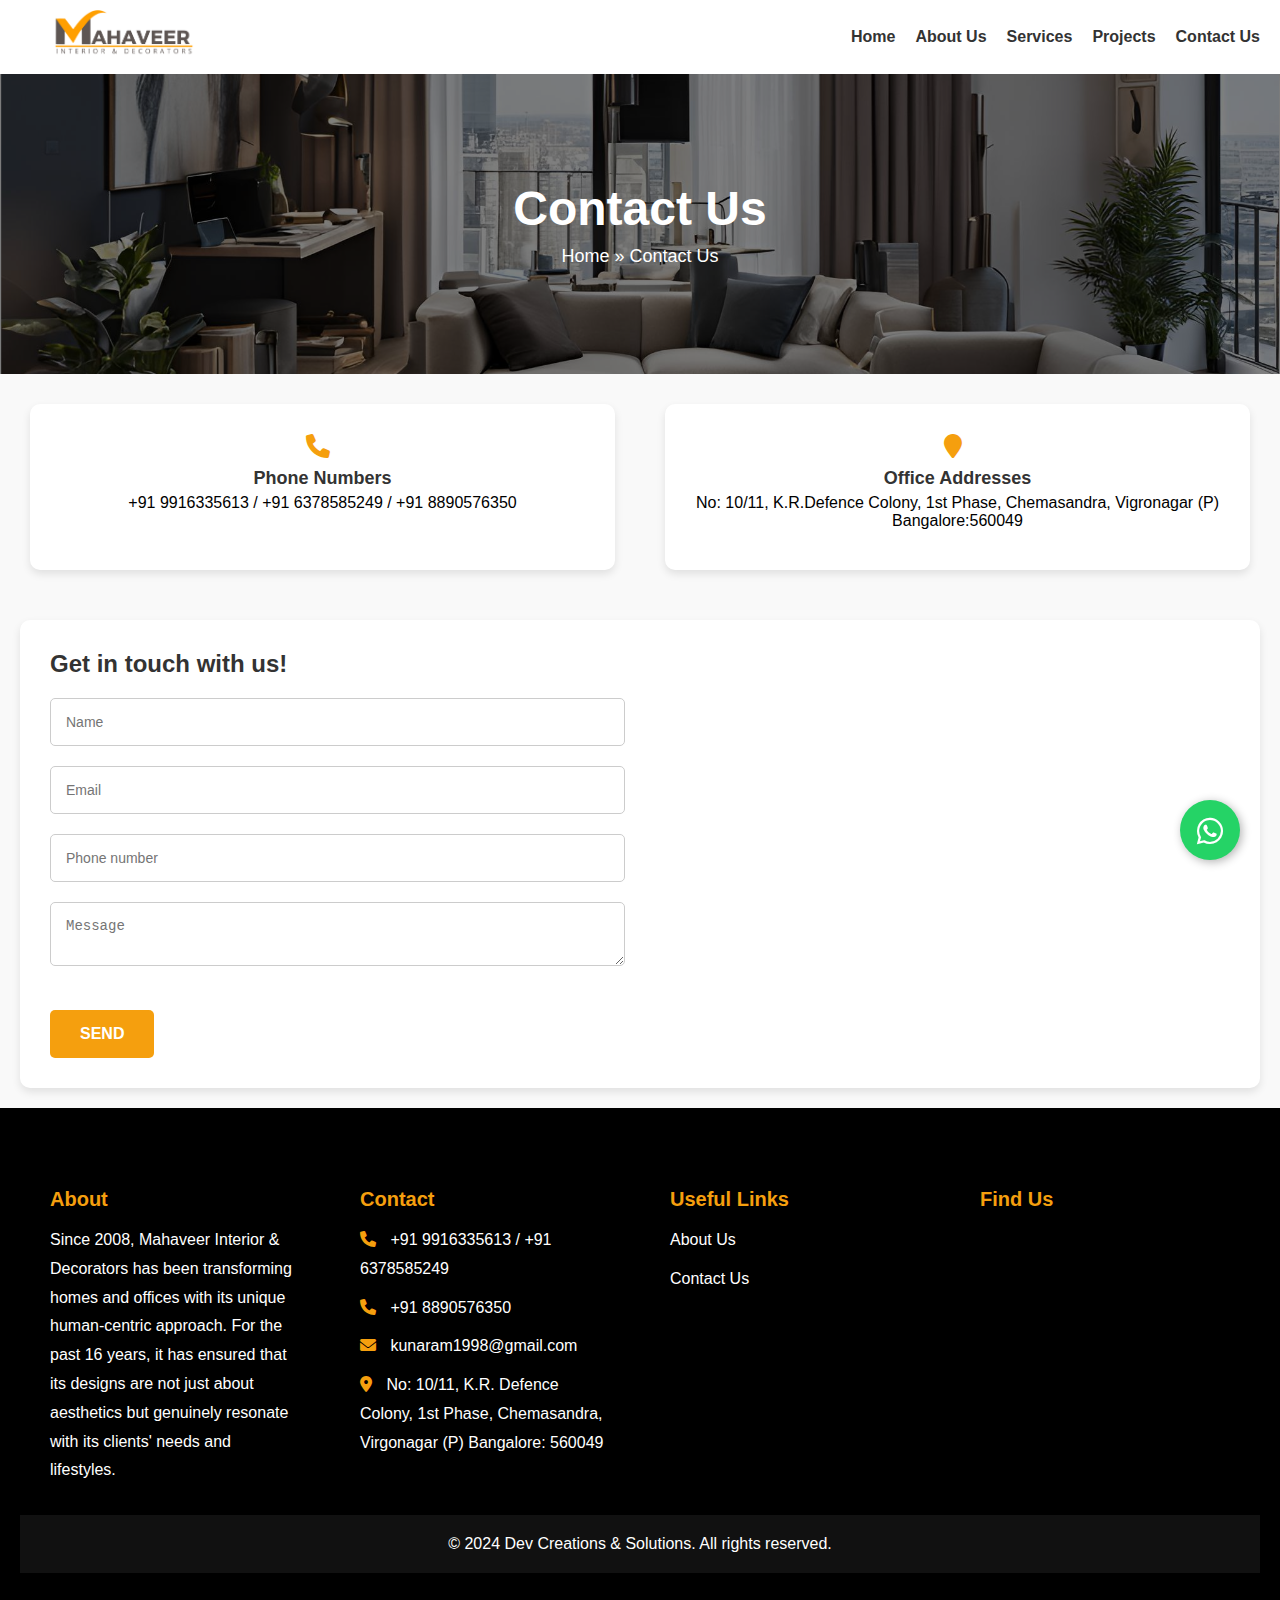
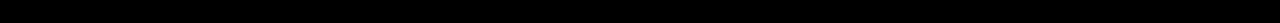
<file: contact.html>
<!DOCTYPE html>
<html lang="en">
<head>
    <meta charset="UTF-8">
    <meta name="viewport" content="width=device-width, initial-scale=1.0">
    <title>Contact Us - Mahaveer Interior & Decorators</title>
    <link rel="stylesheet" href="styles.css">
    <link rel="stylesheet" href="media.css">
    <!-- Updated Font Awesome Link -->
    <link rel="stylesheet" href="https://cdnjs.cloudflare.com/ajax/libs/font-awesome/5.15.4/css/all.min.css"> <!-- Latest version -->
    <style>
      
        /* Header Styling */
        .header {
            display: flex;
            justify-content: space-between;
            align-items: center;
            padding: 40px 20px; /* Increased padding for top and bottom */
            background-color: #fff;
            box-shadow: 0 4px 8px rgba(0, 0, 0, 0.1);
            position: sticky;
            top: 0;
            z-index: 1000;
            width: 100%;
        }

        .header-container {
            display: flex;
            justify-content: space-between;
            align-items: center;
            width: 100%;
            max-width: 1200px;
            margin: 0 auto;
            padding: 0 20px;
        }

        .logo {
            flex: 1;
        }

        .logo img {
            height: 50x;
            padding: 10px;
            cursor: pointer;
        }
        .hamburger {
            font-size: 40px; /* Increased hamburger icon size */
            color: #333;
            cursor: pointer;
            display: flex;
            justify-content: flex-end;
            z-index: 1100;
        }

        /* Overlay Menu Styles */
        nav #overlay-menu {
            position: fixed;
            top: 0;
            left: 0;
            height: 100%;
            width: 100%;
            background-color: rgba(0, 0, 0, 0.85);
            display: flex;
            justify-content: center;
            align-items: center;
            transform: translateX(100%);
            transition: transform 0.5s ease-in-out;
            z-index: 1000;
        }

        nav#overlay-menu.active {
            transform: translateX(0);
        }

        nav ul {
            list-style: none;
            text-align: center;
            padding: 0;
        }

        nav ul li {
            margin: 20px 0;
        }

        nav ul li a {
            text-decoration: none;
            color: #ffffff;
            font-size: 28px;
            font-weight: bold;
            transition: color 0.3s ease;
        }

        nav ul li a:hover {
            color: #F59F0E;
        }

        /* Responsive Hamburger Menu */
        @media (min-width: 769px) {
            nav#overlay-menu {
                position: relative;
                height: auto;
                background: none;
                transform: translateX(0);
                display: flex;
                justify-content: flex-end;
            }

            nav ul {
                display: flex;
                flex-direction: row;
                justify-content: flex-end;
            }

            nav ul li {
                margin-right: 20px;
            }

            nav ul li:last-child {
                margin-right: 0;
            }

            nav ul li a {
                font-size: 16px;
                color: #333;
            }

            .hamburger {
                display: none;
            }
        }

        /* Responsive Adjustments for Tablets and Phones */
        @media (max-width: 768px) {
            .header-container {
                padding: 0 20px;
            }

            .logo img {
                height: 70px;
            }

            .hamburger {
                font-size: 34px;
            }
        }

        @media (max-width: 480px) {
            .header-container {
                padding: 0 10px;
            }

            .logo img {
                height: 60px;
            }

            .hamburger {
                font-size: 30px;
            }
        }

    
        /* General Mobile and Tablet (max-width: 768px) */
        @media (max-width: 768px) {
            /* Reverse order of map and contact form for smaller screens */
            .form-map {
                display: flex;
                flex-direction: column-reverse; /* Reverse the order */
                align-items: center;
                padding: 20px 10px;
            }
    
            .contact-form {
                width: 100%;
                padding: 20px;
            }
    
            .map {
                width: 100%;
                padding: 20px 0;
            }
    
            .map iframe {
                width: 100%;
                height: 350px; /* Reduce height for smaller screens */
            }
    
            /* Adjust input fields */
            .contact-form input, .contact-form textarea {
                width: 100%;
                margin-bottom: 10px;
                font-size: 16px; /* Adjust font-size */
                padding: 10px;
            }
    
            .btn {
                width: 100%;
                padding: 10px;
                font-size: 16px;
            }
    
            /* Hero banner section adjustment */
            .hero-banner h1 {
                font-size: 28px; /* Adjust banner heading size */
            }
    
            .hero-banner p {
                font-size: 14px; /* Adjust banner paragraph size */
            }
    
            /* General spacing adjustments for mobile */
            .info-item {
                margin: 10px 0;
            }
    
            .footer-container {
                flex-direction: column; /* Stack footer sections vertically */
                align-items: flex-start;
                padding: 20px;
            }
    
            .footer-section {
                width: 100%;
                margin-bottom: 20px;
            }
        }
    
        /* Mobile (max-width: 480px) */
        @media (max-width: 480px) {
            /* Further adjustments for small screens */
            .contact-form input, .contact-form textarea {
                font-size: 14px;
                padding: 10px;
                margin-bottom: 8px; /* Smaller margin for tight space */
            }
    
            .btn {
                font-size: 14px;
                padding: 8px;
            }
    
            .map iframe {
                height: 300px; /* Further reduce height */
            }
    
            /* Hero banner adjustments */
            .hero-banner h1 {
                font-size: 24px;
            }
    
            .hero-banner p {
                font-size: 12px;
            }
    
            /* Footer adjustment */
            .footer-container {
                padding: 10px;
            }
    
            .footer-section h4 {
                font-size: 16px;
            }
    
            .footer-section p, .footer-section ul li a {
                font-size: 14px;
            }
    
            /* Adjustments to footer links */
            .footer-section ul {
                padding-left: 20px;
            }
    
            .footer-section ul li {
                margin-bottom: 8px;
            }
        }
    
    </style>
    <style>
        .contact-section {
            padding: 20px;
        }
    
        .contact-info {
            display: flex;
            justify-content: space-around;
            flex-wrap: wrap;
        }
    
        .info-item {
            flex: 1;
            margin: 10px;
            min-width: 300px;
            text-align: center;
        }
    
        .info-item i {
            font-size: 24px;
            color: #333;
            margin-bottom: 10px;
        }
    
        .info-item h3 {
            font-size: 18px;
            margin-bottom: 5px;
            color: #333;
        }
    
        .info-item p {
            font-size: 16px;
        }
    
        /* Responsive Styles for Phones */
        @media (max-width: 480px) {
            .contact-info {
                flex-direction: column;
                align-items: center;
            }
    
            .info-item {
                width: 100%;
                max-width: 100%;
                margin: 10px 0;
            }
    
            .info-item i {
                font-size: 20px;
            }
    
            .info-item h3 {
                font-size: 16px;
            }
    
            .info-item p {
                font-size: 14px;
            }
        }
    </style>
</head>
<body>
    <header>
        <div class="header-container">
            <div class="logo">
                <img src="images/logo 22.png" alt="Mahaveer Interior & Decorators Logo">
            </div>
            <div class="hamburger" id="hamburger">
                <i class="fas fa-bars"></i>
            </div>
        </div>
    
        <nav id="overlay-menu">
            <ul>
                <li><a href="index.html">Home</a></li>
                <li><a href="about.html">About Us</a></li>
                <li><a href="services.html">Services</a></li>
                <li><a href="projects.html">Projects</a></li>
                <li><a href="contact.html">Contact Us</a></li>
            </ul>
        </nav>
    </header>


    <!-- Hero Banner Container -->
    <section class="hero-banner">
        <div class="overlay">
            <h1>Contact Us</h1>
            <p><a href="index.html">Home</a> » Contact Us</p>
        </div>
    </section>

    <!-- Page content starts here -->
    <!-- <section class="page-content">
        <h2>Our Story</h2>
        <p>Your page content goes here...</p>
    </section> -->
    

    <section class="contact-section">
        <div class="contact-info">
            <div class="info-item">
                <i style="color: #F59F0E;" class="fa fa-phone"></i>
                <h3>Phone Numbers</h3>
                <p style="color: black;">+91 9916335613 / +91 6378585249 / +91 8890576350</p>
            </div>
            <div class="info-item">
                <i style="color: #F59F0E; "class="fa fa-map-marker"></i>
                <h3>Office Addresses</h3>
                <p style="color: black;">No: 10/11, K.R.Defence Colony, 1st Phase, Chemasandra, Vigronagar  (P) Bangalore:560049</p>

            
            </div>
        </div>

        <div class="form-map">
            <div class="contact-form">
                <h2>Get in touch with us!</h2>
                <form action="#">
                    <input type="text" placeholder="Name" required>
                    <input type="email" placeholder="Email" required>
                    <input type="tel" placeholder="Phone number" required>
                    <textarea placeholder="Message" required></textarea>
                    <button type="submit" class="btn">Send</button>
                </form>
            </div>
            <div class="map">
                <iframe src="https://www.google.com/maps/embed?pb=!1m18!1m12!1m3!1d3886.7948625702265!2d77.7410656246665!3d13.048725687273821!2m3!1f0!2f0!3f0!3m2!1i1024!2i768!4f13.1!3m3!1m2!1s0x3bae11005b6ecad1%3A0x850094a13c1d0a41!2sMahaveer%20Interior%20%26%20Decorators!5e0!3m2!1sen!2sin!4v1728021326822!5m2!1sen!2sin" 
                width="600" height="450" style="border:0;" allowfullscreen="" loading="lazy" referrerpolicy="no-referrer-when-downgrade"></iframe>
                    
            </div>
        </div>
    </section>

    <!-- WhatsApp Floating Icon -->
    <a href="https://wa.me/+919916335613" class="whatsapp-float" target="_blank">
        <i class="fab fa-whatsapp"></i>
    </a>

   <!-- Footer Section -->
   <footer class="footer" style="font-family:Arial, sans-serif;">
    <div class="footer-container">
        <div class="footer-section about-section">
            <h4>About</h4>
            <p>
                Since 2008, Mahaveer Interior & Decorators has been transforming homes and offices with its unique human-centric approach. For the past 16 years, it has ensured that its designs are not just about aesthetics but genuinely resonate with its clients' needs and lifestyles.
            </p>
        </div>

        <div class="footer-section contact-section">
            <h4>Contact</h4>
            <p>
                <i class="fas fa-phone"></i>
                <a href="tel:+919916335613" style="color: white; text-decoration: none;">+91 9916335613</a> / 
                <a href="tel:+916378585249" style="color: white; text-decoration: none;">+91 6378585249</a>
            </p>
            <p>
                <i class="fas fa-phone"></i>
                <a href="tel:+918890576350" style="color: white; text-decoration: none;">+91 8890576350</a>
            </p>
            <p>
                <i class="fas fa-envelope"></i>
                <a href="mailto:kunaram1998@gmail.com" style="color: white; text-decoration: none;">kunaram1998@gmail.com</a>
            </p>
            <p>
                <i class="fas fa-map-marker-alt"></i> No: 10/11, K.R. Defence Colony, 1st Phase, Chemasandra, Virgonagar (P) Bangalore: 560049
                
            </p>
        </div>

        <div class="footer-section links-section">
            <h4>Useful Links</h4>
            <ul>
                <li><a href="about.html">About Us</a></li>
                <li><a href="contact.html">Contact Us</a></li>
            </ul>
        </div>

        <div class="footer-section map-section">
            <h4>Find Us</h4>
            <iframe src="https://www.google.com/maps/embed?pb=!1m18!1m12!1m3!1d3886.7948625702265!2d77.7410656246665!3d13.048725687273821!2m3!1f0!2f0!3f0!3m2!1i1024!2i768!4f13.1!3m3!1m2!1s0x3bae11005b6ecad1%3A0x850094a13c1d0a41!2sMahaveer%20Interior%20%26%20Decorators!5e0!3m2!1sen!2sin!4v1728021326822!5m2!1sen!2sin" 
            width="300" height="200" style="border:0;" allowfullscreen="" loading="lazy" referrerpolicy="no-referrer-when-downgrade"></iframe>
        </div>
    </div>

    <div class="footer-bottom">
        <p>&copy; 2024 Dev Creations & Solutions. All rights reserved.</p>
    </div>
</footer>

    <link rel="stylesheet" href="https://cdnjs.cloudflare.com/ajax/libs/font-awesome/6.0.0-beta3/css/all.min.css">

    <script>
        const hamburger = document.getElementById("hamburger");
        const overlayMenu = document.getElementById("overlay-menu");

        hamburger.addEventListener("click", function () {
            overlayMenu.classList.toggle("active");
        });
    </script>

</body>
</html>
</file>
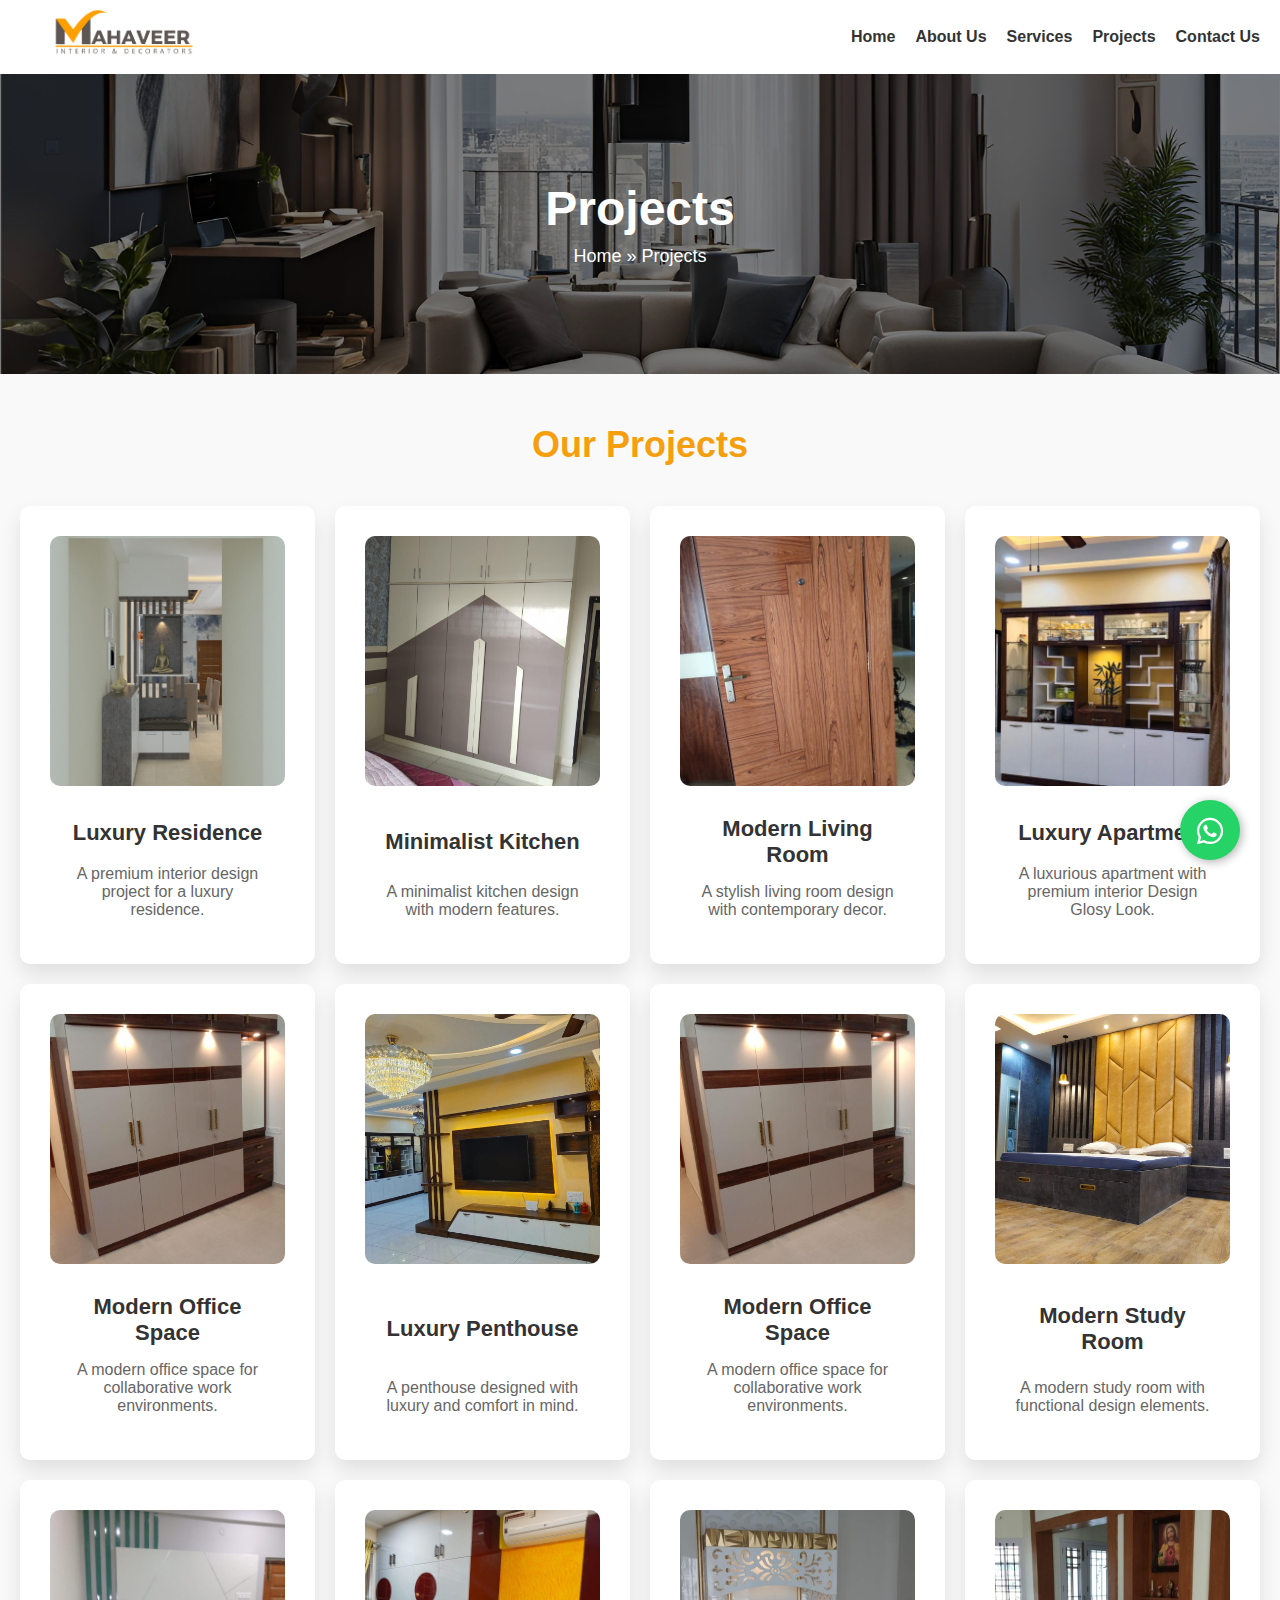
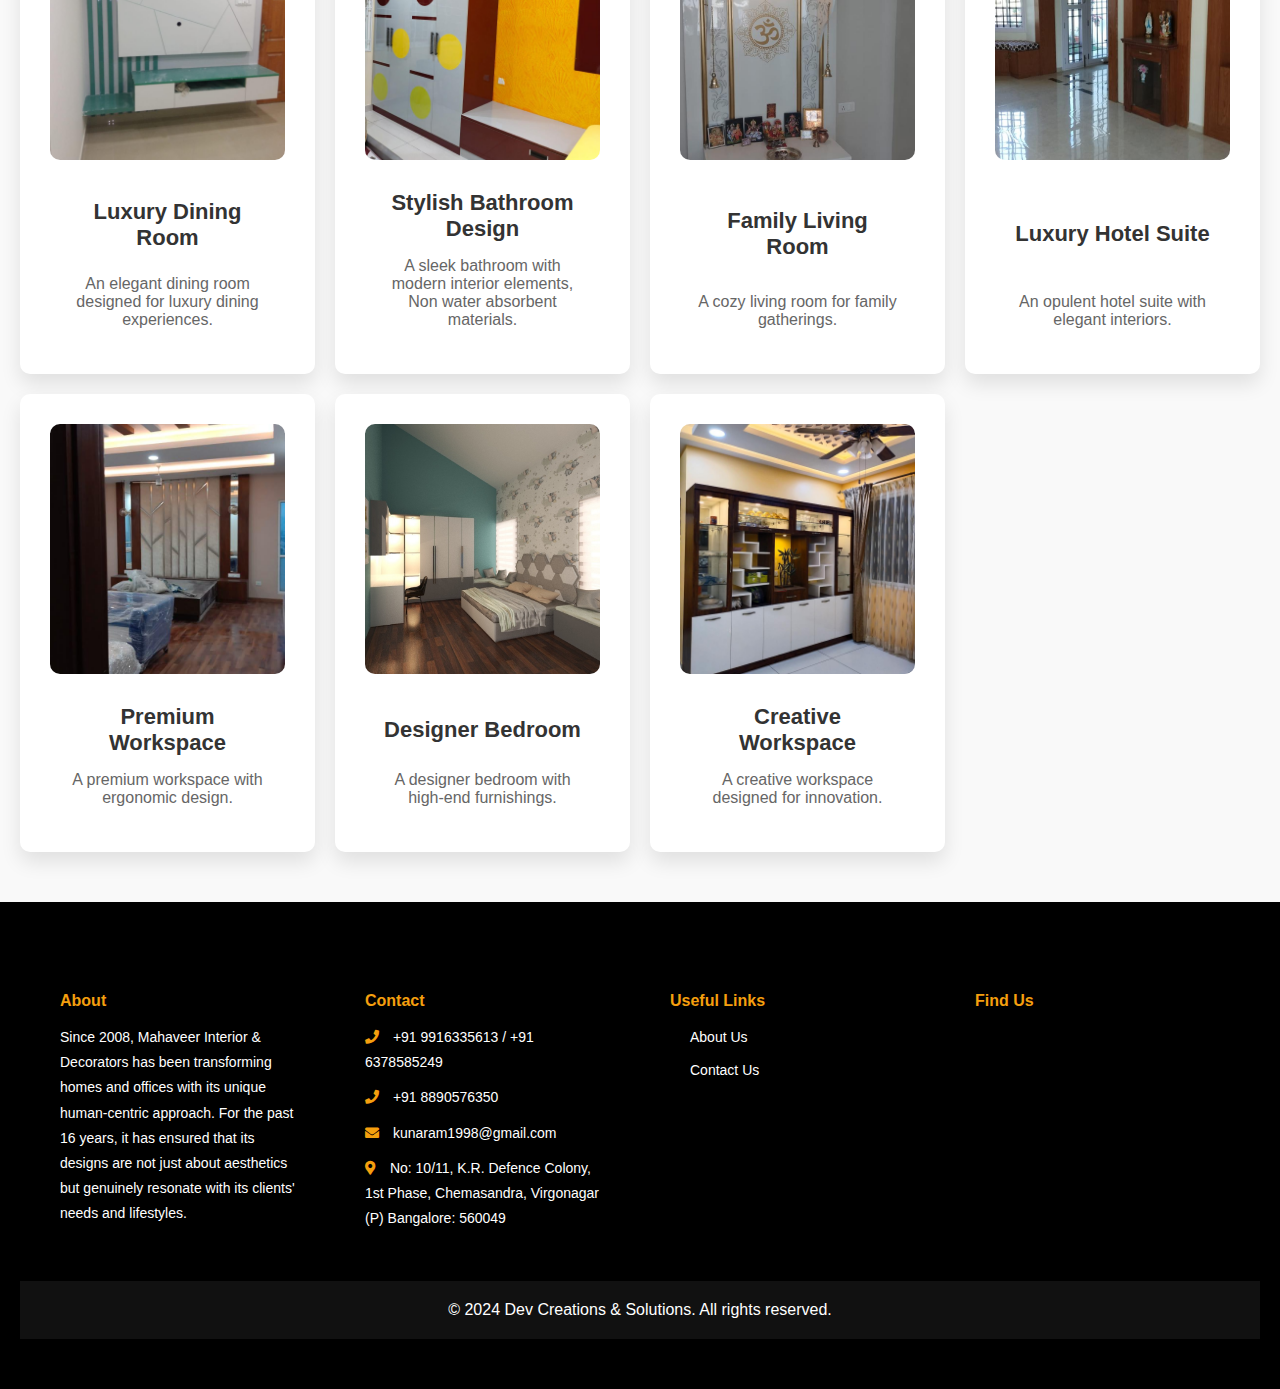
<file: projects.html>
<!DOCTYPE html>
<html lang="en">
<head>
    <meta charset="UTF-8">
    <meta name="viewport" content="width=device-width, initial-scale=1.0">
    <title>Projects - Mahaveer Interior & Decorators</title>
    <link rel="stylesheet" href="styles.css">
    <link rel="stylesheet" href="media.css">
    
    <link rel="stylesheet" href="https://cdnjs.cloudflare.com/ajax/libs/font-awesome/5.15.4/css/all.min.css"> 
    <style>
        /* Header Styling */
        .header {
            display: flex;
            justify-content: space-between;
            align-items: center;
            padding: 40px 20px; /* Increased padding for top and bottom */
            background-color: #fff;
            box-shadow: 0 4px 8px rgba(0, 0, 0, 0.1);
            position: sticky;
            top: 0;
            z-index: 1000;
            width: 100%;
        }

        .header-container {
            display: flex;
            justify-content: space-between;
            align-items: center;
            width: 100%;
            max-width: 1200px;
            margin: 0 auto;
            padding: 0 20px;
        }

        .logo {
            flex: 1;
        }

        .logo img {
            height: 50x;
            padding: 10px;
            cursor: pointer;
        }

        .hamburger {
            font-size: 40px; /* Increased hamburger icon size */
            color: #333;
            cursor: pointer;
            display: flex;
            justify-content: flex-end;
            z-index: 1100;
        }

        /* Overlay Menu Styles */
        nav #overlay-menu {
            position: fixed;
            top: 0;
            left: 0;
            height: 100%;
            width: 100%;
            background-color: rgba(0, 0, 0, 0.85);
            display: flex;
            justify-content: center;
            align-items: center;
            transform: translateX(100%);
            transition: transform 0.5s ease-in-out;
            z-index: 1000;
        }

        nav#overlay-menu.active {
            transform: translateX(0);
        }

        nav ul {
            list-style: none;
            text-align: center;
            padding: 0;
        }

        nav ul li {
            margin: 20px 0;
        }

        nav ul li a {
            text-decoration: none;
            color: #ffffff;
            font-size: 28px;
            font-weight: bold;
            transition: color 0.3s ease;
        }

        nav ul li a:hover {
            color: #F59F0E;
        }

        /* Responsive Hamburger Menu */
        @media (min-width: 769px) {
            nav#overlay-menu {
                position: relative;
                height: auto;
                background: none;
                transform: translateX(0);
                display: flex;
                justify-content: flex-end;
            }

            nav ul {
                display: flex;
                flex-direction: row;
                justify-content: flex-end;
            }

            nav ul li {
                margin-right: 20px;
            }

            nav ul li:last-child {
                margin-right: 0;
            }

            nav ul li a {
                font-size: 16px;
                color: #333;
            }

            .hamburger {
                display: none;
            }
        }

        /* Responsive Adjustments for Tablets and Phones */
        @media (max-width: 768px) {
            .header-container {
                padding: 0 20px;
            }

            .logo img {
                height: 70px;
            }

            .hamburger {
                font-size: 34px;
            }
        }

        @media (max-width: 480px) {
            .header-container {
                padding: 0 10px;
            }

            .logo img {
                height: 60px;
            }

            .hamburger {
                font-size: 30px;
            }
        }
    
        /* Project Hero Banner */
        .project-hero-banner h1 {
            font-size: 22px;
        }
    
        .project-hero-banner p {
            font-size: 14px;
        }
    
        /* Project Section */
        .project-heading {
            font-size: 20px;
        }
    
        .project-description {
            font-size: 14px;
        }
    
        .project-card-grid {
            grid-template-columns: 1fr;
        }
    
        .project-card-info h3 {
            font-size: 18px;
        }
    
        .project-card-info p {
            font-size: 12px;
        }
    
        /* Project Filters */
        .project-filters {
            flex-direction: column;
        }
    
        .project-btn {
            width: 100%;
            margin-bottom: 10px;
        }
    
        /* Modal Adjustments */
        .modal-content img {
            width: 100%;
            height: auto;
        }
    
      /* Footer adjustment */
    .footer-container {
        padding: 10px;
    }

    .footer-section h4 {
        font-size: 16px;
    }

    .footer-section p, .footer-section ul li a {
        font-size: 14px;
    }

    /* Adjustments to footer links */
    .footer-section ul {
        padding-left: 20px;
    }

    .footer-section ul li {
        margin-bottom: 8px;
    }

        .project-btn {
            color: #333; /* Default text color */
            border: 1px solid #ccc; /* Default border */
            padding: 10px 20px;
            cursor: pointer;
            transition: background-color 0.3s ease, color 0.3s ease;
        }
    
        .project-btn:hover {
            background-color: #e0e0e0;
        }
    
        .project-btn.active {
            background-color: #f59f0e; /* Active background color */
            color: white; /* Active text color */
            border: 1px solid #f59f0e; /* Active border */
        }
    </style>
    
    
</head>
<body>
    <header>
        <div class="header-container" style="font-family: Arial, sans-serif;">
            <div class="logo">
                <img src="images/logo 22.png" alt="Mahaveer Interior & Decorators Logo">
            </div>
            <div class="hamburger" id="hamburger">
                <span></span>
                <span></span>
                <span></span>
            </div>
        </div>

        <nav id="overlay-menu">
            <ul>
                <li><a href="index.html">Home</a></li>
                <li><a href="about.html">About Us</a></li>
                <li><a href="services.html">Services</a></li>
                <li><a href="projects.html">Projects</a></li>
                <li><a href="contact.html">Contact Us</a></li>
            </ul>
        </nav>
    </header>


    <section class="hero-banner">
        <div class="overlay">
            <h1>Projects</h1>
            <p><a href="index.html">Home</a> » Projects</p>
        </div>
    </section>

    <section class="projects">
        <h1 style="color:#F59F0E;">Our Projects</h1>
        <div class="project-grid">
            <div class="project-card">
                <img src="p1.jpg" alt="Project 1">
                <h3>Luxury Residence</h3>
                <p>A premium interior design project for a luxury residence.</p>
            </div>
            <!-- <div class="project-card">
                <img src="p2.jpg" alt="Project 2">
                <h3>Corporate Office</h3>
                <p>Interior solutions for a modern corporate office.</p>
            </div> -->
            <div class="project-card">
                <img src="p3.jpg" alt="Project 3">
                <h3>Minimalist Kitchen</h3>
                <p>A minimalist kitchen design with modern features.</p>
            </div>
            <!-- <div class="project-card">
                <img src="p4.jpg" alt="Project 4">
                <h3>Elegant Bedroom</h3>
                <p>An elegant bedroom interior with a serene atmosphere.</p>
            </div> -->
            <div class="project-card">
                <img src="p5.jpg" alt="Project 5">
                <h3>Modern Living Room</h3>
                <p>A stylish living room design with contemporary decor.</p>
            </div>
            <div class="project-card">
                <img src="p6.jpg" alt="Project 6">
                <h3>Luxury Apartment</h3>
                <p>A luxurious apartment with premium interior Design Glosy Look.</p>
            </div>
            <!-- <div class="project-card">
                <img src="p7.jpg" alt="Project 7">
                <h3>Classic Villa</h3>
                <p>An expansive villa with classic interior design elements.</p>
            </div> -->
            <div class="project-card">
                <img src="p10.jpg" alt="Project 10">
                <h3>Modern Office Space</h3>
                <p>A modern office space for collaborative work environments.</p>
            </div>
            <div class="project-card">
                <img src="p9.jpg" alt="Project 9">
                <h3>Luxury Penthouse</h3>
                <p>A penthouse designed with luxury and comfort in mind.</p>
            </div>
            <div class="project-card">
                <img src="p10.jpg" alt="Project 10">
                <h3>Modern Office Space</h3>
                <p>A modern office space for collaborative work environments.</p>
            </div>
            <div class="project-card">
                <img src="p15.jpg" alt="Project 15">
                <h3>Modern Study Room</h3>
                <p>A modern study room with functional design elements.</p>
            </div>
            <div class="project-card">
                <img src="p16.jpg" alt="Project 16">
                <h3>Luxury Dining Room</h3>
                <p>An elegant dining room designed for luxury dining experiences.</p>
            </div>
            
            <div class="project-card">
                <img src="p12.jpg" alt="Project 12">
                <h3>Stylish Bathroom Design</h3>
                <p>A sleek bathroom with modern interior elements, Non water absorbent materials.</p>
            </div>
            <div class="project-card">
                <img src="p13.jpg" alt="Project 13">
                <h3>Family Living Room</h3>
                <p>A cozy living room for family gatherings.</p>
            </div>
            <div class="project-card">
                <img src="p14.jpg" alt="Project 14">
                <h3>Luxury Hotel Suite</h3>
                <p>An opulent hotel suite with elegant interiors.</p>
            </div>
           
            
            <div class="project-card">
                <img src="p17.jpg" alt="Project 17">
                <h3>Premium Workspace</h3>
                <p>A premium workspace with ergonomic design.</p>
            </div>
            <div class="project-card">
                <img src="p18.jpg" alt="Project 18">
                <h3>Designer Bedroom</h3>
                <p>A designer bedroom with high-end furnishings.</p>
            </div>
            <div class="project-card">
                <img src="p11.jpg" alt="Project 11">
                <h3>Creative Workspace</h3>
                <p>A creative workspace designed for innovation.</p>
            </div>
            <!-- <div class="project-card">
                <img src="p20.jpg" alt="Project 20">
                <h3>Modern Balcony</h3>
                <p>A modern balcony with stunning views and decor.</p>
            </div> -->
        </div>
    </section>


    <a href="https://wa.me/+919916335613" class="whatsapp-float" target="_blank">
        <i class="fab fa-whatsapp"></i>
    </a>

    <!-- Footer Section -->
    <footer class="footer" style="font-family:Arial, sans-serif;">
        <div class="footer-container">
            <div class="footer-section about-section">
                <h4>About</h4>
                <p>
                    Since 2008, Mahaveer Interior & Decorators has been transforming homes and offices with its unique human-centric approach. For the past 16 years, it has ensured that its designs are not just about aesthetics but genuinely resonate with its clients' needs and lifestyles.
                </p>
            </div>
    
            <div class="footer-section contact-section">
                <h4>Contact</h4>
                <p>
                    <i class="fas fa-phone"></i>
                    <a href="tel:+919916335613" style="color: white; text-decoration: none;">+91 9916335613</a> / 
                    <a href="tel:+916378585249" style="color: white; text-decoration: none;">+91 6378585249</a>
                </p>
                <p>
                    <i class="fas fa-phone"></i>
                    <a href="tel:+918890576350" style="color: white; text-decoration: none;">+91 8890576350</a>
                </p>
                <p>
                    <i class="fas fa-envelope"></i>
                    <a href="mailto:kunaram1998@gmail.com" style="color: white; text-decoration: none;">kunaram1998@gmail.com</a>
                </p>
                <p>
                    <i class="fas fa-map-marker-alt"></i> No: 10/11, K.R. Defence Colony, 1st Phase, Chemasandra, Virgonagar (P) Bangalore: 560049
                </p>
            </div>
    
            <div class="footer-section links-section">
                <h4>Useful Links</h4>
                <ul>
                    <li><a href="about.html">About Us</a></li>
                    <li><a href="contact.html">Contact Us</a></li>
                </ul>
            </div>
    
            <div class="footer-section map-section">
                <h4>Find Us</h4>
                <iframe src="https://www.google.com/maps/embed?pb=!1m18!1m12!1m3!1d3886.7948625702265!2d77.7410656246665!3d13.048725687273821!2m3!1f0!2f0!3f0!3m2!1i1024!2i768!4f13.1!3m3!1m2!1s0x3bae11005b6ecad1%3A0x850094a13c1d0a41!2sMahaveer%20Interior%20%26%20Decorators!5e0!3m2!1sen!2sin!4v1728021326822!5m2!1sen!2sin" 
                width="300" height="200" style="border:0;" allowfullscreen="" loading="lazy" referrerpolicy="no-referrer-when-downgrade"></iframe>
            </div>
        </div>
    
        <div class="footer-bottom">
            <p>&copy; 2024 Dev Creations & Solutions. All rights reserved.</p>
        </div>
    </footer>
    
    <script>
        const hamburger = document.getElementById("hamburger");
        const overlayMenu = document.getElementById("overlay-menu");

        hamburger.addEventListener("click", function () {
            overlayMenu.classList.toggle("active");
        });
    </script>

</body>
</html>
</file>
<file: styles.css>
/* Global Styles */
* {
    margin: 0;
    padding: 0;
    box-sizing: border-box;
}

body {
    font-family: 'Poppins', sans-serif;
    color: #333;
    background-color: #f9f9f9;
}



/* .hamburger {
    font-size: 28px;
    color: #333;
    cursor: pointer;
    display: flex;
    justify-content: flex-end;
    z-index: 1100;
} */
/* Overlay Menu Styles */
nav#overlay-menu {
    position: fixed;
    top: 0;
    left: 0;
    height: 100%;
    width: 100%;
    background-color: rgba(0, 0, 0, 0.9); /* Semi-transparent black */
    display: flex;
    justify-content: center;
    align-items: center;
    transform: translateX(100%); /* Hidden off-screen */
    transition: transform 0.5s ease-in-out;
    z-index: 1000;
}

nav#overlay-menu.active {
    transform: translateX(0); /* Show the menu */
}

nav ul {
    list-style: none;
    text-align: center;
}

nav ul li {
    margin: 20px 0;
}

nav ul li a {
    text-decoration: none;
    color: #fff;
    font-size: 28px;
    font-weight: bold;
    transition: color 0.3s ease;
}

nav ul li a:hover {
    color: #F59F0E;
}

/* Responsive Hamburger Menu */


/* Hero Banner Section */
.hero-banner {
    position: relative;
    background-image: url('slider1.svg'); /* Replace with your own image path */
    background-size: cover;
    background-position: center;
    height: 300px;
    display: flex;
    justify-content: center;
    align-items: center;
}

.hero-banner .overlay {
    position: absolute;
    top: 0;
    left: 0;
    right: 0;
    bottom: 0;
    background-color: rgba(0, 0, 0, 0.5); /* Dark overlay */
    display: flex;
    flex-direction: column;
    justify-content: center;
    align-items: center;
    color: #fff;
    text-align: center;
}

.hero-banner h1 {
    font-size: 48px;
    margin: 0;
}

.hero-banner p {
    font-size: 18px;
    margin-top: 10px;
}

.hero-banner a {
    color: #fff;
    text-decoration: none;
}

.hero-banner a:hover {
    color: #F59F0E; /* Optional hover effect */
}

/* Page Content */
.page-content {
    padding: 40px;
    text-align: center;
}

.page-content h2 {
    font-size: 36px;
    margin-bottom: 20px;
}

.page-content p {
    font-size: 16px;
    max-width: 800px;
    margin: 0 auto;
}

/* Button Styles */
.btn {
    display: inline-block;
    padding: 12px 25px;
    margin-top: 20px;
    background-color: #F59F0E;
    color: white;
    text-transform: uppercase;
    font-weight: bold;
    border: none;
    border-radius: 50px;
    text-decoration: none;
    transition: all 0.3s ease;
}

.btn:hover {
    background-color: #333;
    color: #F59F0E;
    transform: scale(1.05);
    box-shadow: 0px 5px 15px rgba(0, 0, 0, 0.2);
}

/* About Us Section */
.about {
    padding: 40px;
    text-align: center;
    background-color: #f2f2f2;
    transition: background-color 0.3s ease;
}

.about h1 {
    font-size: 48px;
    margin-bottom: 30px;
    color: #333;
    font-family: 'Georgia', serif;
}

.about p {
    font-size: 20px;
    max-width: 850px;
    margin: 0 auto;
    margin-bottom: 60px;
    color: #555;
}

.project {
    padding: 10px;
    text-align: center;
    background-color: #f2f2f2;
    transition: background-color 0.3s ease;
}

.project h1 {
    font-size: 40px;
    margin-bottom: 30px;
    color: #333;
    font-family: 'Georgia', serif;
}

.project p {
    font-size: 20px;
    max-width: 850px;
    margin: 0 auto;
    margin-bottom: 60px;
    color: #555;
}

/* Mission and Vision */
.mission-vision {
    display: flex;
    justify-content: space-around;
    margin-bottom: 70px;
    transform: translateY(30px);
    opacity: 0;
    animation: fadeInUp 1.5s ease-in forwards;
}

.mission, .vision {
    max-width: 450px;
    background-color: #fff;
    padding: 20px;
    border-radius: 10px;
    box-shadow: 0 10px 20px rgba(0, 0, 0, 0.1);
}

.mission h2, .vision h2 {
    font-size: 32px;
    color: #222;
    margin-bottom: 20px;
}

.mission p, .vision p {
    font-size: 18px;
    color: #666;
}

.founder-section {
    display: flex;
    justify-content: center; /* Center horizontally */
    align-items: center; /* Center vertically */
    padding: 50px 20px;
    background-color: #f9f9f9;
    text-align: center; /* Ensure all text is centered */
}

.founder-image img {
    width: 250px;
    height: auto;
    border-radius: 10px;
    box-shadow: 0 4px 8px rgba(0, 0, 0, 0.1);
    margin-right: 30px; /* A small gap between the image and the text */
}

.founder-info {
    max-width: 600px;
    text-align: left;
    line-height: 1.8;
}

.founder-info h2.company-name {
    font-size: 32px;
    color: #333;
    margin-bottom: 10px;
}

.founder-info p.owner-name,
.founder-info p.owner-role {
    font-size: 20px;
    color: #333;
    font-weight: bold;
}

.founder-info p.owner-role {
    margin-top: 5px;
    color: #F59F0E; /* Highlighted color for role */
}

.founder-info p.owner-message {
    font-size: 16px;
    font-style: italic;
    color: #F59F0E;
    margin-top: 10px;
}

.founder-info p.company-vision {
    margin-top: 20px;
    font-size: 18px;
    color: #444;
}

/* Responsive styling */
@media (max-width: 768px) {
    .founder-section {
        flex-direction: column;
        text-align: center;
    }

    .founder-image img {
        width: 200px;
        margin-bottom: 20px; /* Adds gap between the image and text on smaller screens */
        margin-right: 0; /* Remove margin on mobile */
    }

    .founder-info {
        text-align: center; /* Center the text for mobile view */
    }
}




.happy-customers {
    padding: 60px 0;
    text-align: center;
    background-color: #f9f9f9;
}

.happy-customers h2 {
    font-size: 32px;
    margin-bottom: 30px;
    color: #333;
}

.customer-grid {
    display: grid;
    grid-template-columns: repeat(auto-fit, minmax(150px, 1fr));
    gap: 20px;
}

.customer-item img {
    width: 100%;
    height: 300px;
    object-fit: contain; /* Ensures the image fits within the area without being cropped */
    border-radius: 10px;
    transition: transform 0.3s;
    background-color: #fff; /* Adds a background color to fill empty space if the image doesn't cover the full area */
}

.customer-item img:hover {
    transform: scale(1.05);
}


/* Testimonials Section */
.testimonials {
    background-color: #333;
    padding: 60px;
    color: white;
    transition: background-color 0.3s ease;
}

.testimonials h2 {
    font-size: 40px;
    margin-bottom: 50px;
}

.testimonial-item {
    max-width: 850px;
    margin: 0 auto;
    margin-bottom: 40px;
    font-size: 20px;
    text-align: left;
    opacity: 0;
    animation: fadeInUp 1.5s ease-in forwards;
}

.testimonial-item h4 {
    text-align: right;
    margin-top: 10px;
    font-size: 22px;
    color: #F59F0E;
}

/* Projects Section */
.projects-section {
    padding: 60px;
    text-align: center;
    background-color: #f2f2f2;
}

.projects-section h1 {
    font-size: 48px;
    margin-bottom: 30px;
    color: #333;
    opacity: 0;
    transform: translateY(30px);
    animation: fadeInUp 1s ease-in forwards;
}

.projects-section p {
    font-size: 20px;
    max-width: 850px;
    margin: 0 auto;
    margin-bottom: 60px;
    color: #555;
    opacity: 0;
    transform: translateY(30px);
    animation: fadeInUp 1.5s ease-in forwards;
}

/* Project Filters */
.project-filters {
    margin-bottom: 30px;
}

.project-filters .btn {
    margin: 0 10px;
    padding: 10px 20px;
    background-color: #F59F0E;
    color: white;
    border: none;
    border-radius: 50px;
    font-weight: bold;
    transition: all 0.3s ease;
    cursor: pointer;
}

.project-filters .btn.active {
    background-color: #333;
}

.project-filters .btn:hover {
    background-color: #333;
    color: #F59F0E;
    transform: scale(1.05);
}
/* Project-specific Styles */
.project-hero-banner {
    position: relative;
    background-image: url('slider1.svg'); /* Replace with your own image path */
    background-size: cover;
    background-position: center;
    height: 300px;
    display: flex;
    justify-content: center;
    align-items: center;
}

.project-overlay {
    position: absolute;
    top: 0;
    left: 0;
    right: 0;
    bottom: 0;
    background-color: rgba(0, 0, 0, 0.5); /* Dark overlay */
    display: flex;
    flex-direction: column;
    justify-content: center;
    align-items: center;
    color: #fff;
    text-align: center;
}

.project-hero-banner h1 {
    font-size: 48px;
    margin: 0;
}

.project-hero-banner p {
    font-size: 18px;
    margin-top: 10px;
}

.project-hero-banner a {
    color: #fff;
    text-decoration: none;
}

.project-hero-banner a:hover {
    color: #F59F0E;
}

.project-section {
    padding: 60px 0;
    text-align: center;
    background-color: #f9f9f9;
}

.project-heading {
    font-size: 48px;
    margin-bottom: 30px;
    color: #333;
}

.project-description {
    font-size: 20px;
    margin-bottom: 60px;
    color: #555;
}

.project-filters {
    margin-bottom: 30px;
}

.project-btn {
    margin: 0 10px;
    padding: 10px 20px;
    background-color: #F59F0E;
    color: white;
    border: none;
    border-radius: 50px;
    font-weight: bold;
    transition: all 0.3s ease;
    cursor: pointer;
}

.project-btn.active {
    background-color: #333;
}

.project-btn:hover {
    background-color: #333;
    color: #F59F0E;
}

.project-card-grid {
    display: grid;
    grid-template-columns: repeat(auto-fit, minmax(300px, 1fr));
    gap: 30px;
}

.project-card {
    background-color: #fff;
    border-radius: 10px;
    padding: 20px;
    width: 100%;
    box-shadow: 0 10px 20px rgba(0, 0, 0, 0.1);
    display: flex;
    flex-direction: column;
    justify-content: space-between;
    height: 100%;
    text-align: left;
    transition: transform 0.3s ease, box-shadow 0.3s ease;
}

.project-card:hover {
    transform: translateY(-10px);
    box-shadow: 0 15px 30px rgba(0, 0, 0, 0.2);
}

.project-card img {
    width: 100%;
    height: 250px;
    object-fit: cover;
    border-radius: 10px;
    margin-bottom: 15px;
}

.project-card-info h3 {
    font-size: 26px;
    margin-bottom: 15px;
    color: #333;
}

.project-card-info p {
    font-size: 18px;
    color: #666;
    line-height: 1.6;
    flex-grow: 1;
}

.project-card-btn {
    display: inline-block;
    padding: 15px 30px;
    background-color: #F59F0E;
    color: white;
    border-radius: 50px;
    text-decoration: none;
    font-weight: bold;
    transition: all 0.3s ease;
    margin-top: auto;
}

.project-card-btn:hover {
    background-color: #333;
    color: #F59F0E;
}

.project-statistics {
    display: flex;
    justify-content: space-around;
    padding: 60px;
    background-color: #333;
    color: white;
}

.stat-item h2 {
    font-size: 40px;
    margin-bottom: 10px;
}

.stat-item p {
    font-size: 18px;
}
/* Modal styles */
.modal {
    display: none;
    position: fixed;
    z-index: 1000;
    left: 0;
    top: 0;
    width: 100%;
    height: 100%;
    background-color: rgba(0, 0, 0, 0.8);
    overflow: auto;
    justify-content: center;
    align-items: center;
}

.modal-content {
    max-width: 80%;
    margin: 50px auto;
    display: flex;
    flex-wrap: wrap;
    gap: 20px;
    justify-content: center;
}

.modal-content img {
    width: 30%;
    border-radius: 10px;
    transition: transform 0.3s;
}

.modal-content img:hover {
    transform: scale(1.05);
}

.close {
    position: absolute;
    top: 20px;
    right: 40px;
    color: #fff;
    font-size: 40px;
    font-weight: bold;
    cursor: pointer;
    transition: 0.3s;
}

.close:hover {
    color: #F59F0E;
}

/* Responsive Modal Image */
@media (max-width: 768px) {
    .modal-content img {
        width: 90%;
    }
}


/* Projects Section */
        .projects {
            padding: 50px 20px;
            text-align: center;
        }

        .projects h1 {
            font-size: 36px;
            margin-bottom: 40px;
            color: #444;
        }

        .project-grid {
            display: grid;
            grid-template-columns: repeat(auto-fill, minmax(250px, 1fr));
            gap: 20px;
        }

        .project-card {
            background-color: #fff;
            border-radius: 10px;
            overflow: hidden;
            box-shadow: 0 4px 8px rgba(0, 0, 0, 0.1);
            transition: transform 0.3s ease;
            text-align: left;
        }

        .project-card:hover {
            transform: translateY(-10px);
            box-shadow: 0 8px 16px rgba(0, 0, 0, 0.2);
        }

        .project-card img {
            width: 100%;
            height: 180px;
            object-fit: cover;
        }

        .project-card h3 {
            font-size: 22px;
            color: #333;
            padding: 15px;
        }

        .project-card p {
            font-size: 16px;
            color: #666;
            padding: 0 15px 15px 15px;
        }
        /* Project Filters */
.project-filters {
    margin-bottom: 30px;
}

.project-filters .btn {
    margin: 0 10px;
    padding: 10px 20px;
    background-color: #F59F0E;
    color: white;
    border: none;
    border-radius: 50px;
    font-weight: bold;
    transition: all 0.3s ease;
    cursor: pointer;
}

.project-filters .btn.active {
    background-color: #333;
}

.project-filters .btn:hover {
    background-color: #333;
    color: #F59F0E;
    transform: scale(1.05);
}

/* Projects Grid */
.projects-grid {
    display: grid;
    grid-template-columns: repeat(auto-fit, minmax(300px, 1fr));
    gap: 30px;
    justify-items: center;
}

/* Project Card */
.project-card {
    background-color: #fff;
    border-radius: 10px;
    padding: 30px;
    width: 100%;
    box-shadow: 0 10px 20px rgba(0, 0, 0, 0.1);
    display: flex;
    flex-direction: column;
    justify-content: space-between;
    height: 100%;
    text-align: center;
    transition: transform 0.3s ease, box-shadow 0.3s ease;
    position: relative; /* Necessary for button positioning */
}

.project-card:hover {
    transform: translateY(-10px);
    box-shadow: 0 15px 30px rgba(0, 0, 0, 0.2);
}

/* Ensuring uniform image size */
.project-card img {
    width: 100%;
    height: 250px; /* Fixed height for all images */
    object-fit: cover; /* Ensures the image fits while maintaining aspect ratio */
    border-radius: 10px;
    margin-bottom: 15px;
}

/* Text content */
.project-info h3 {
    font-size: 26px; /* Increased font size */
    margin-bottom: 20px; /* More space between the title and description */
}

.project-info p {
    font-size: 18px;
    color: #666;
    margin-bottom: 20px;
    line-height: 1.6;
    flex-grow: 1; /* Ensure text takes up available space */
}

/* Project Buttons - Fixed at the bottom with consistent spacing */
.project-btn {
    display: inline-block;
    padding: 15px 30px;
    background-color: #F59F0E;
    color: white;
    border-radius: 50px;
    text-decoration: none;
    font-weight: bold;
    transition: all 0.3s ease;
    margin-top: auto; /* Pushes the button to the bottom of the card */
}

.project-btn:hover {
    background-color: #333;
    color: #F59F0E;
}

/* Project Statistics */
.project-statistics {
    display: flex;
    justify-content: space-around;
    padding: 60px;
    background-color: #333;
    color: white;
}

.stat-item h2 {
    font-size: 40px;
    margin-bottom: 10px;
}

.stat-item p {
    font-size: 18px;
}



/* Services Section */
.services {
    padding: 60px;
    text-align: center;
    background-color: #f2f2f2;
}

.services h1 {
    font-size: 48px;
    margin-bottom: 30px;
    color: #333;
    opacity: 0;
    transform: translateY(30px);
    animation: fadeInUp 1s ease-in forwards;
}

.services p {
    font-size: 20px;
    max-width: 850px;
    margin: 0 auto;
    margin-bottom: 60px;
    color: #555;
    opacity: 0;
    transform: translateY(30px);
    animation: fadeInUp 1.5s ease-in forwards;
}

.service-cards {
    display: grid;
    grid-template-columns: repeat(auto-fit, minmax(400px, 1fr));
    gap: 30px;
}

.service-card {
    background-color: #fff;
    border-radius: 10px;
    padding: 30px;
    box-shadow: 0 10px 20px rgba(0, 0, 0, 0.1);
    text-align: center;
    transition: transform 0.3s ease, box-shadow 0.3s ease;
    opacity: 0;
    transform: translateY(50px);
    animation: slideUp 1.5s ease-in forwards;
}

.service-card:hover {
    transform: translateY(-10px);
    box-shadow: 0 15px 30px rgba(0, 0, 0, 0.2);
}

.service-icon {
    margin-bottom: 20px;
}

.service-icon img {
    width: 80px;
    height: 80px;
}

.service-card h3 {
    font-size: 24px;
    margin-bottom: 10px;
    color: #333;
}

.service-card p {
    font-size: 18px;
    color: #666;
}

/* Contact Section */
.contact-section {
    padding: 60px;
    background-color: #f9f9f9;
   
}

.contact-info {
    display: grid;
    grid-template-columns: 1fr 1fr;
    grid-gap: 30px;
    padding-bottom: 40px;
}

.info-item {
    background-color: #fff;
    color: #000;
    padding: 30px;
    border-radius: 10px;
    text-align: center;
    box-shadow: 0 4px 8px rgba(0, 0, 0, 0.1);
}

.info-item i {
    font-size: 40px;
    color: #F59F0E;
    margin-bottom: 10px;
}

.info-item h3 {
    font-size: 18px;
    margin-bottom: 10px;
    color: #333;
}

.info-item p {
    font-size: 16px;
    color: #000;
}

/* Form and Map Container */
.form-map {
    display: grid;
    grid-template-columns: 1fr 1fr;
    grid-gap: 30px;
    align-items: flex-start;
    background-color: #fff;
    padding: 30px;
    border-radius: 10px;
    box-shadow: 0 4px 8px rgba(0, 0, 0, 0.1);
}

/* Contact Form */
.contact-form {
    display: flex;
    flex-direction: column;
}

.contact-form h2 {
    font-size: 24px;
    margin-bottom: 20px;
}

.contact-form input, .contact-form textarea {
    width: 100%;
    padding: 15px;
    margin-bottom: 20px;
    border-radius: 5px;
    border: 1px solid #ccc;
    font-size: 14px;
}

.contact-form button {
    padding: 15px 30px;
    background-color: #F59F0E;
    color: #fff;
    border: none;
    border-radius: 5px;
    font-size: 16px;
    cursor: pointer;
}

.contact-form button:hover {
    background-color: #333;
    color: #F59F0E;
}

/* Map Section */
.map iframe {
    width: 100%;
    height: 400px;
    border-radius: 10px;
    border: none;
}

/* WhatsApp Floating Icon */
.whatsapp-float {
    position: fixed;
    width: 60px;
    height: 60px;
    bottom: 40px;
    right: 40px;
    background-color: #25d366;
    color: white;
    border-radius: 50%;
    text-align: center;
    font-size: 30px;
    z-index: 1000;
    box-shadow: 2px 2px 10px rgba(0, 0, 0, 0.3);
}

.whatsapp-float i {
    margin-top: 16px;
}

.whatsapp-float:hover {
    background-color: #1ebd59;
}

.footer {
    background-color: #000; /* Black background for footer */
    color: #fff; /* White text color */
    padding: 50px 20px;
    font-family: 'Times New Roman', serif;
}

.footer-container {
    display: flex;
    justify-content: space-between;
    align-items: flex-start; /* Align items at the top */
    flex-wrap: wrap;
}

.footer-section {
    flex: 1;
    margin: 10px;
    min-width: 200px;
    display: flex;
    flex-direction: column;
    justify-content: flex-start;
    padding: 20px;
    background-color: transparent; /* Remove white background */
    border-radius: 10px;
}

.footer-section h4 {
    font-size: 20px;
    margin-bottom: 15px;
    color: #F59F0E;
}

.footer-section p,
.footer-section ul li a {
    font-size: 16px;
    color: #fff;
    line-height: 1.8;
}

.footer-section ul {
    list-style-type: none;
    padding: 0;
}

.footer-section ul li {
    margin-bottom: 10px;
}

.footer-section ul li a {
    color: #fff;
    text-decoration: none;
}

.footer-section ul li a:hover {
    color: #F59F0E;
}

.contact-section p {
    margin-bottom: 10px;
    color: #fff;
}

.contact-section i {
    margin-right: 10px;
    color: #F59F0E;
}

.map-section iframe {
    border: 2px solid #F59F0E;
    border-radius: 10px;
    margin-top: 10px;
}

.footer-bottom {
    text-align: center;
    padding: 20px;
    background-color: #111;
    font-size: 16px;
}

/* Keyframes for Animations */
@keyframes fadeInUp {
    to {
        opacity: 1;
        transform: translateY(0);
    }
}

@keyframes slideUp {
    to {
        opacity: 1;
        transform: translateY(0);
    }
}
</file>
<file: media.css>
/* General Styles */
/* * {
    margin: 0;
    padding: 0;
    box-sizing: border-box;
} */

/* body {
    font-family:  sans-serif;
    color: #333;
    background-color: #f9f9f9;
}

header {
    display: flex;
    justify-content: space-between;
    align-items: center;
    padding: 0 20px;
    background-color: #fff;
    box-shadow: 0 4px 8px rgba(0, 0, 0, 0.1);
    width: 100%;
}

.logo img {
    height: 70px;
}

.nav-wrapper {
    margin-left: auto;
}

nav ul {
    list-style: none;
    display: flex;
}

nav ul li {
    margin-right: 20px;
}

nav ul li a {
    text-decoration: none;
    color: #333;
    font-size: 16px;
    font-weight: bold;
} */
/* General Styles */
body {
    font-family: sans-serif;
    color: #333;
    background-color: #f9f9f9;
}

header {
    display: flex;
    justify-content: space-between;
    align-items: center;
    padding: 0 20px;
    background-color: #fff;
    box-shadow: 0 4px 8px rgba(0, 0, 0, 0.1);
    width: 100%;
}

.logo img {
    height: 70px;
}

.hamburger {
    display: none;
    flex-direction: column;
    cursor: pointer;
    position: absolute;
    margin-top: 0;
    top: 20px;
    right: 20px; 
}

.hamburger span {
    width: 25px;
    height: 3px;
    background: #333;
    margin: 4px;
    transition: 0.3s;
}

/* Responsive Menu */
/* @media (max-width: 768px) {
    .hamburger {
        display: flex;
        margin: 0;
    }

    nav ul {
        display: none;
        flex-direction: column;
        background: #4a4948;
        position: absolute;
        top: 60px;
        right: 0;
        width: 100%;
        box-shadow: 0 4px 8px rgba(0, 0, 0, 0.1);
    }

    nav ul.show {
        display: flex;
    }

    nav ul li {
        margin: 15px 0;
        text-align: center;
        
    }

    nav ul li a {
        color: #070707;
        font-size: 18px;
        font-weight: bold;
        padding: 10px;
        display: block;
        transition: background-color 0.3s ease;
    }

    nav ul li a:hover {
        background-color: #f2f2f2; */
    /* } */
/* } */
/* Projects Section */
.projects-container {
    padding: 60px 0;
    background-color: #f2f2f2;
    text-align: center;
}

.projects-subheading {
    font-size: 28px;
    color: #333;
}

.projects-heading {
    font-size: 36px;
    color: #444;
    margin-bottom: 40px;
}

.projects-row {
    display: flex;
    justify-content: center;
    gap: 30px;
    flex-wrap: wrap;
}

.project-item {
    
    flex: 1;
    max-width: 500px;
    text-align: left;
    background-color: white;
    padding: 20px;
    border-radius: 10px;
    box-shadow: 0 4px 8px rgba(0, 0, 0, 0.1);
    transition: transform 0.3s ease;
}

.project-item:hover {
    transform: translateY(-10px);
}

.project-image img {
    width: 100%;
    height: 200px;
    object-fit: cover;
    border-radius: 10px;
    transition: transform 0.3s;
}

.project-image img:hover {
    transform: scale(1.05);
}

.project-item h3 {
    font-size: 24px;
    margin-top: 10px;
    color: #333;
}

.project-item p {
    color: #666;
    margin-bottom: 10px;
}

.btn {
    background-color: #F59F0E;
    color: white;
    padding: 10px 20px;
    text-decoration: none;
    border-radius: 5px;
    transition: background-color 0.3s ease;
}

.btn:hover {
    background-color: #333;
}



.about h1 {
    font-size: 36px; /* Heading font size */
    color: #333; /* Heading text color */
    margin-bottom: 30px; /* Space below heading */
}

.row {
    display: flex; /* Default to flex for larger screens */
    justify-content: space-between; /* Space between items */
    align-items: center; /* Center items vertically */
    gap: 30px; /* Gap between items */
    max-width: 1200px; /* Maximum width of the row */
    margin: 0 auto; /* Center row within the container */
}

.image {
    flex: 1; /* Allow image to take available space */
    max-width: 60%; /* Increase max width of image */
    min-width: 300px; /* Set minimum width for image */
}

.content {
    flex: 1; /* Allow content to take available space */
    max-width: 60%; /* Increase max width of content */
    min-width: 300px; /* Set minimum width for content */
    text-align: left; /* Align text to left */
}

.content h3 {
    font-size: 28px; /* Subheading font size */
    margin-bottom: 20px; /* Space below subheading */
}

.content p {
    max-width: 850px; /* Max width for paragraphs */
    margin: 0 auto; /* Center text horizontally */
    font-size: 16px; /* Font size */
    line-height: 1.5; /* Line height */
    color: #666; /* Text color */
}

.read-more-btn,
.less-text {
    display: inline-block; /* Display as block for better click area */
    margin-top: 20px; /* Space above button */
    text-decoration: none; /* Remove underline */
    color: #F59F0E; /* Button color */
    font-weight: bold; /* Button font weight */
}

/* Responsive Styles */
@media (max-width: 1024px) {
    .projects-heading {
        font-size: 32px; /* Adjust heading font size */
    }

    .projects-subheading {
        font-size: 24px; /* Adjust subheading font size */
    }

    .project-item {
        max-width: 100%; /* Allow project items to take more space */
    }

    .project-item h3 {
        font-size: 22px; /* Decrease heading size */
    }

    .project-item p {
        font-size: 15px; /* Decrease paragraph font size */
    }

    .about h1 {
        font-size: 32px; /* Decrease about section heading */
    }

    .content h3 {
        font-size: 24px; /* Decrease subheading in content */
    }
}

@media (max-width: 768px) {
    
    .projects-h1 {
        font-size: 25px; /* Adjust heading font size */
    }
    .projects-row {
        flex-direction: column; /* Stack projects vertically */
        align-items: center; /* Center items */
    }

    .project-item {
        max-width: 95%; /* Full width on smaller screens */
        margin-bottom: 20px; /* Add space between items */
    }

    .about-us-piyush {
        padding: 40px 10px; /* Adjust padding for smaller screens */
    }

    .row {
        flex-direction: column; /* Stack content vertically */
        align-items: center; /* Center items */
    }

    .image,
    .content {
        max-width: 100%; /* Full width on smaller screens */
    }
}

@media (max-width: 480px) {
    .project-item h3 {
        font-size: 20px; /* Further decrease heading size */
    }

    .project-item p {
        font-size: 14px; /* Smaller paragraph font size */
    }

    .about h1 {
        font-size: 28px; /* Further decrease about section heading */
    }

    .content h3 {
        font-size: 22px; /* Decrease subheading in content */
    }
}
</file>
